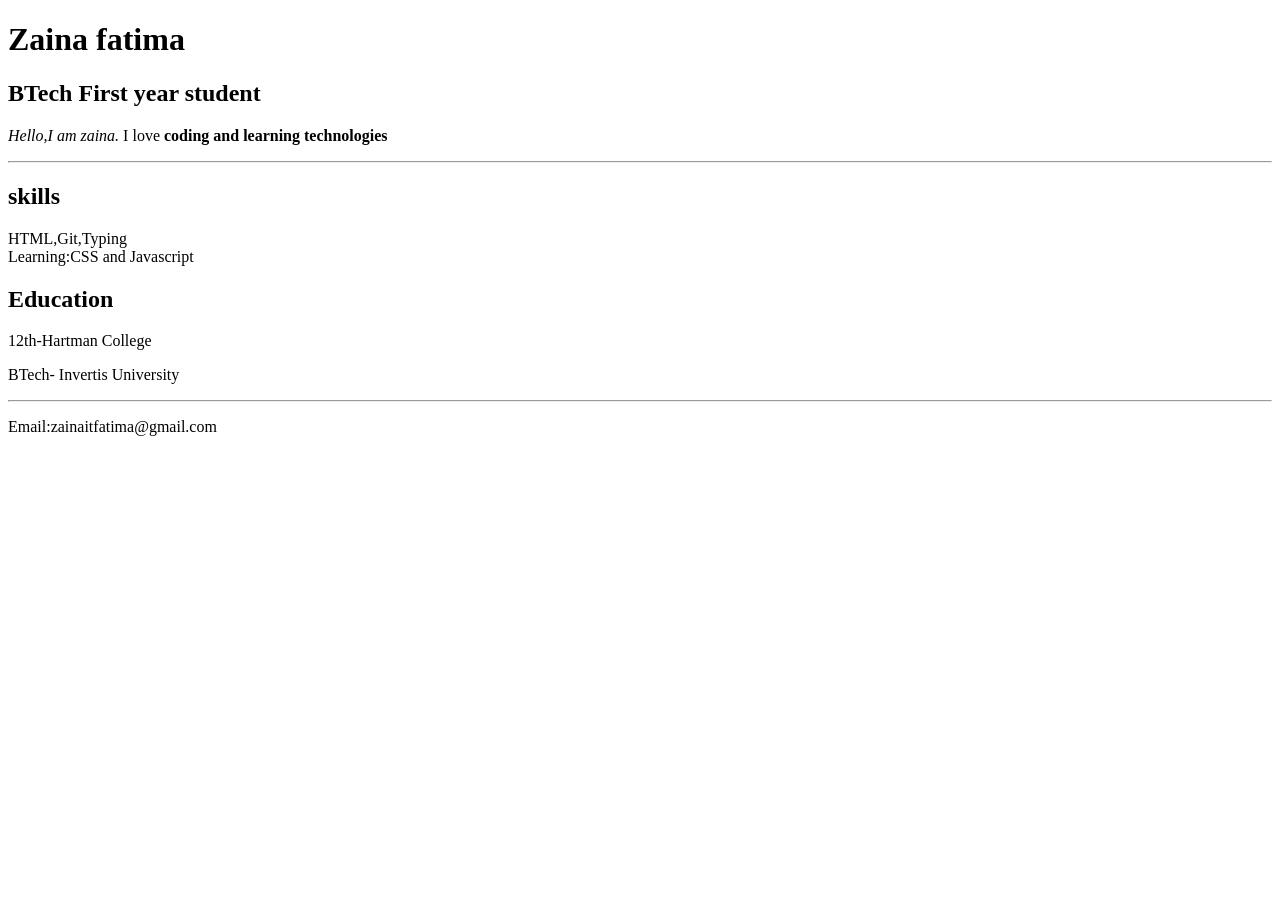
<file: Week2/index.html>
<!-- 2.1 basic html page: -->
 <!DOCTYPE html>
<html lang="en">
<head>
  <meta charset="UTF-8">
  <meta name="viewport" content="width=device-width, initial-scale=1.0">
  <title>My resume page</title>
</head>
<body>
  <!-- headings-->
    <h1>
Zaina fatima</h1>
<!--Introduction -->
<h2>
  BTech First year student
</h2>
<!-- 2.2: paragraph with strong and em-->
<p><em>Hello,I am zaina.</em> I love <strong>coding and learning technologies</strong></p>
<hr>
<!-- 2.3: div with id and class-->
<div id="skills" class="section">
  <h2>skills</h2>
  <p>HTML,Git,Typing
  <br>
  Learning:CSS and Javascript
</p>
</div>
<div id="Education" class="section">
  <h2>Education</h2>
  <p>12th-Hartman College</p>
  <p>BTech- Invertis University</p>
  <hr>
</div>
<p>Email:zainaitfatima@gmail.com</p>
<!--2.5: indentation checked and comments added-->
</body>
</html>
</file>
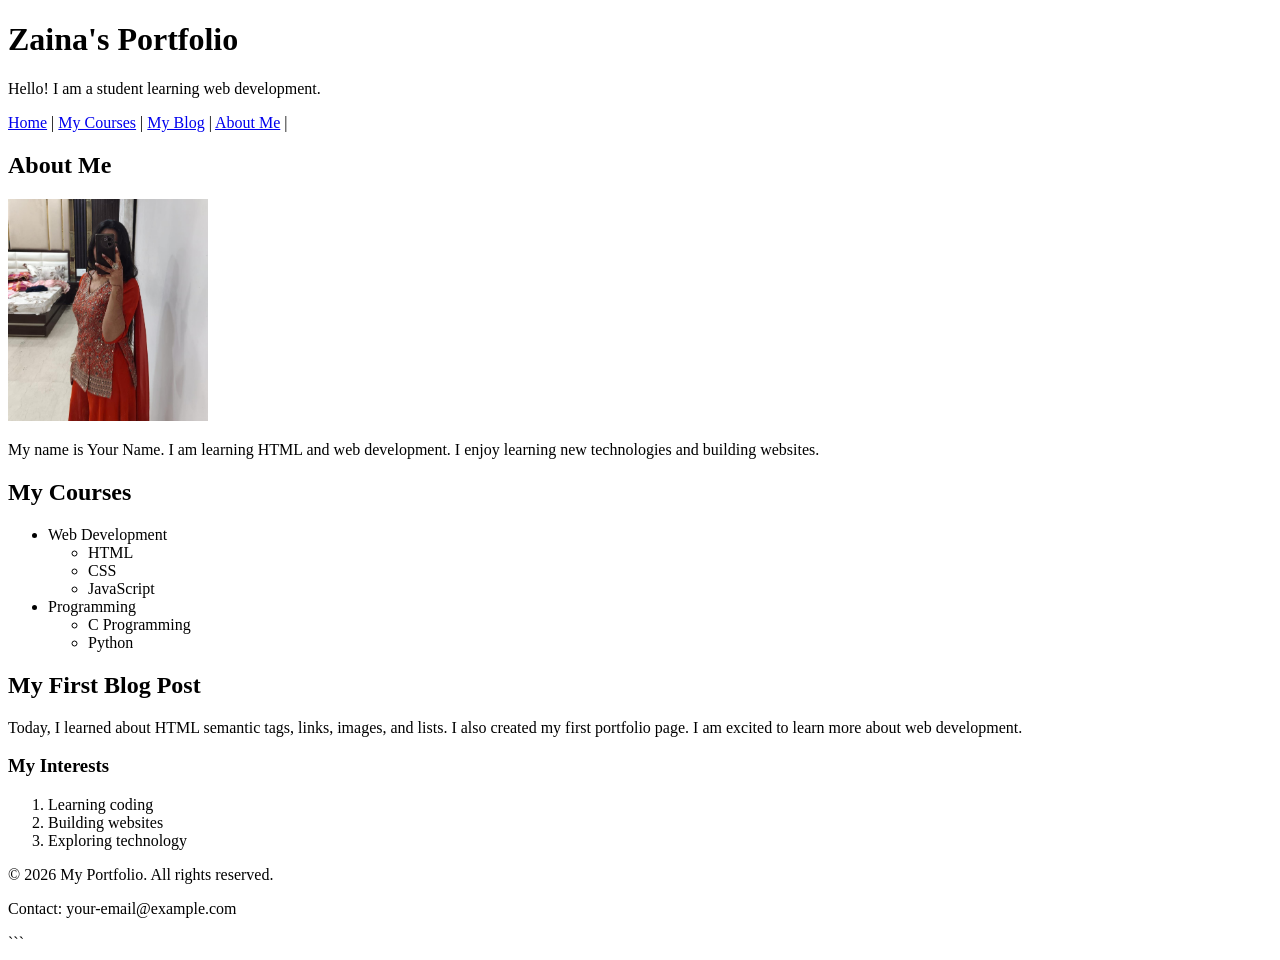
<file: Week3/index.html>
<!DOCTYPE html>
<html lang="en">
<head>
    <meta charset="UTF-8">
    <meta name="viewport" content="width=device-width, initial-scale=1.0">
    <title>My Portfolio</title>
</head>
<body>
<!-- Header -->
<header>
    <h1>Zaina's Portfolio</h1>
    <p>Hello! I am a student learning web development.</p>

    <!-- Navigation Menu -->
    <nav>
        <a href="#home">Home</a> |
        <a href="#courses">My Courses</a> |
        <a href="#blog">My Blog</a> |
        <a href="about.html">About Me</a> |
    
    </nav>
</header>

<!-- Main Content -->
<main>

    <!-- Home Section -->
    <section id="home">
        <h2>About Me</h2>

        <img src="myimg.jpeg" alt="My profile picture" width="200">

        <p>
            My name is Your Name. I am learning HTML and web development.
            I enjoy learning new technologies and building websites.
        </p>
    </section>

    <!-- Courses Section -->
    <section id="courses">
        <h2>My Courses</h2>

        <ul>
            <li>Web Development
                <ul>
                    <li>HTML</li>
                    <li>CSS</li>
                    <li>JavaScript</li>
                </ul>
            </li>

            <li>Programming
                <ul>
                    <li>C Programming</li>
                    <li>Python</li>
                </ul>
            </li>
        </ul>
    </section>

    <!-- Blog Post -->
    <section id="blog">
        <article>
            <h2>My First Blog Post</h2>
            

            <p>
                Today, I learned about HTML semantic tags, links,
                images, and lists. I also created my first portfolio page.
                I am excited to learn more about web development.
            </p>
        </article>
    </section>

    <!-- Aside Section -->
    <aside>
        <h3>My Interests</h3>
        <ol>
            <li>Learning coding</li>
            <li>Building websites</li>
            <li>Exploring technology</li>
        </ol>
    </aside>

</main>

<!-- Footer -->
<footer>
    <p>&copy; 2026 My Portfolio. All rights reserved.</p>
    <p>Contact: your-email@example.com</p>
</footer>
```

</body>
</html>
</file>
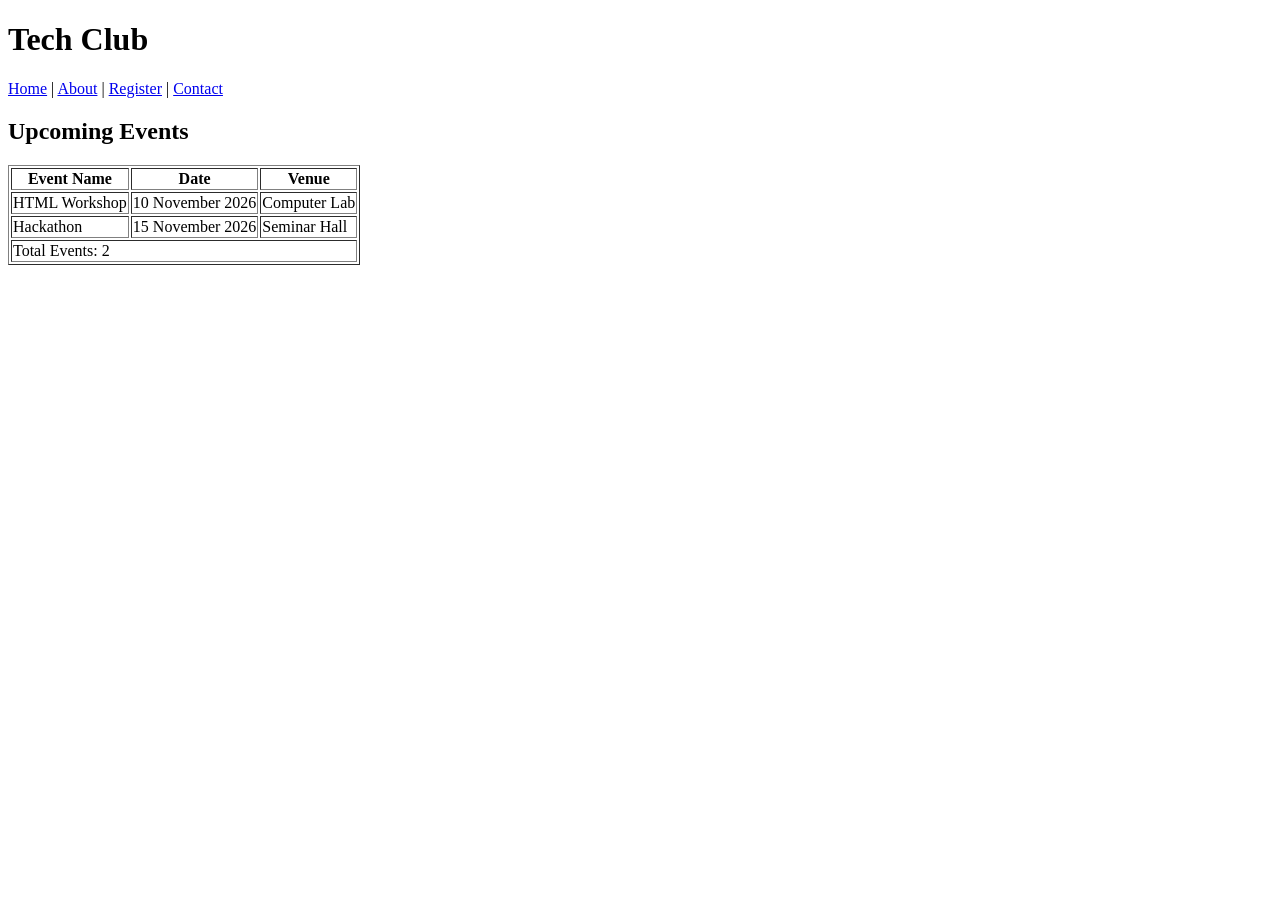
<file: Week4/index.html>
<!DOCTYPE html>
<html lang="en">
<head>
    <meta charset="UTF-8">
    <meta name="viewport" content="width=device-width, initial-scale=1.0">
    <meta name="description" content="Welcome to our Tech Club">
    <title>Tech Club - Home</title>

</head>
<body>
<header>
    <h1>Tech Club</h1>
    
<!--task 4.3: make a event table-->
    <nav>
        <a href="index.html">Home</a> |
        <a href="about.html">About</a> |
        <a href="register.html">Register</a> |
        <a href="contact.html">Contact</a>
    </nav>
</header>

<main>

    <section>
        <h2>Upcoming Events</h2>

        <table border="1">
            <thead>
                <tr>
                    <th>Event Name</th>
                    <th>Date</th>
                    <th>Venue</th>
                </tr>
            </thead>

            <tbody>
                <tr>
                    <td>HTML Workshop</td>
                    <td>10 November 2026</td>
                    <td>Computer Lab</td>
                </tr>
                <tr>
                    <td>Hackathon</td>
                    <td>15 November 2026</td>
                     <td>Seminar Hall</td>
                </tr>
                
                    

            <tfoot>
                <tr>
                    <td colspan="3">Total Events: 2</td>
                </tr>
            </tfoot>
        </table>
    </section>
</main>
</body>
</html>
</file>
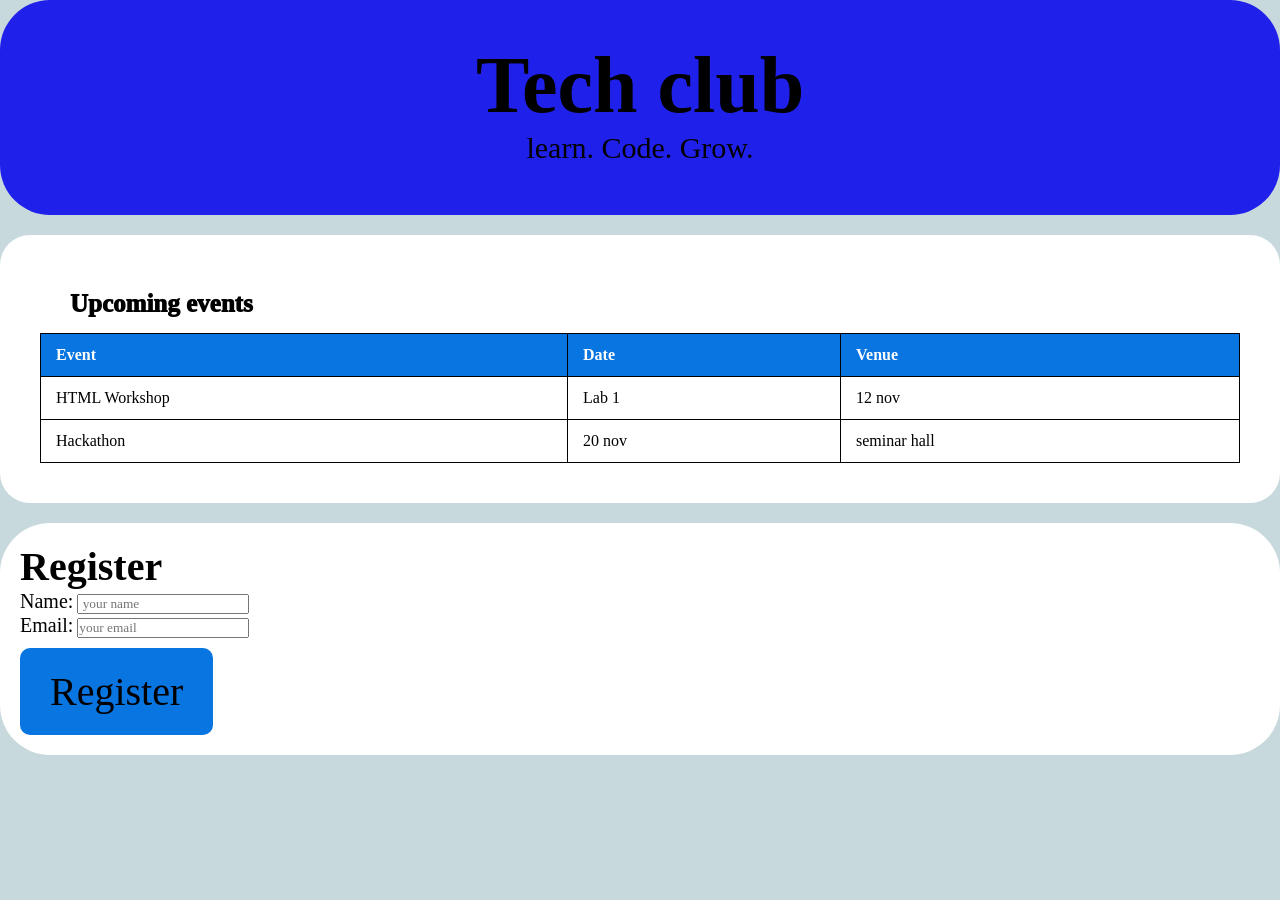
<file: Week5/index.html>
<!DOCTYPE html>
<html lang="en">
<head>
    <meta charset="UTF-8">
    <meta name="viewport" content="width=device-width, initial-scale=1.0">

    <title>Club Event Registration</title>

    <!-- External CSS -->
    <link rel="stylesheet" href="style.css">
</head>
<body>
<main>
    <header id="hero">
        <h1>Tech club</h1>
        <p>learn. Code. Grow.</p>
        
    </header>

        <div class="card">
            <h2>Upcoming events</h2>
            <table>
                <thead>
                    <tr>
                        <th>Event</th>
                        <th>Date</th>
                        <th>Venue</th>
                    </tr>
                </thead>
                <tbody>
                        
                    <tr>
                    <td>HTML Workshop</td>
                    <td>Lab 1</td>
                    <td>12 nov</td>
                    </tr>

                     <tr>
                    <td> Hackathon</td>
                    <td>20 nov</td>
                    <td>seminar hall</td>
                    </tr>
                </tbody>
            </table>
        </div>
        <div class="hero">
<h1>Register</h1>
<form>
<label for="Name">Name:</label>
<input type="text" placeholder=" your name">
<br>
<label for="Email">Email:</label>
<input type="email" placeholder="your email">
</form>

<button type="submit">Register</button>
    </div>
    
    </main>

    

</body>
</html>
</file>
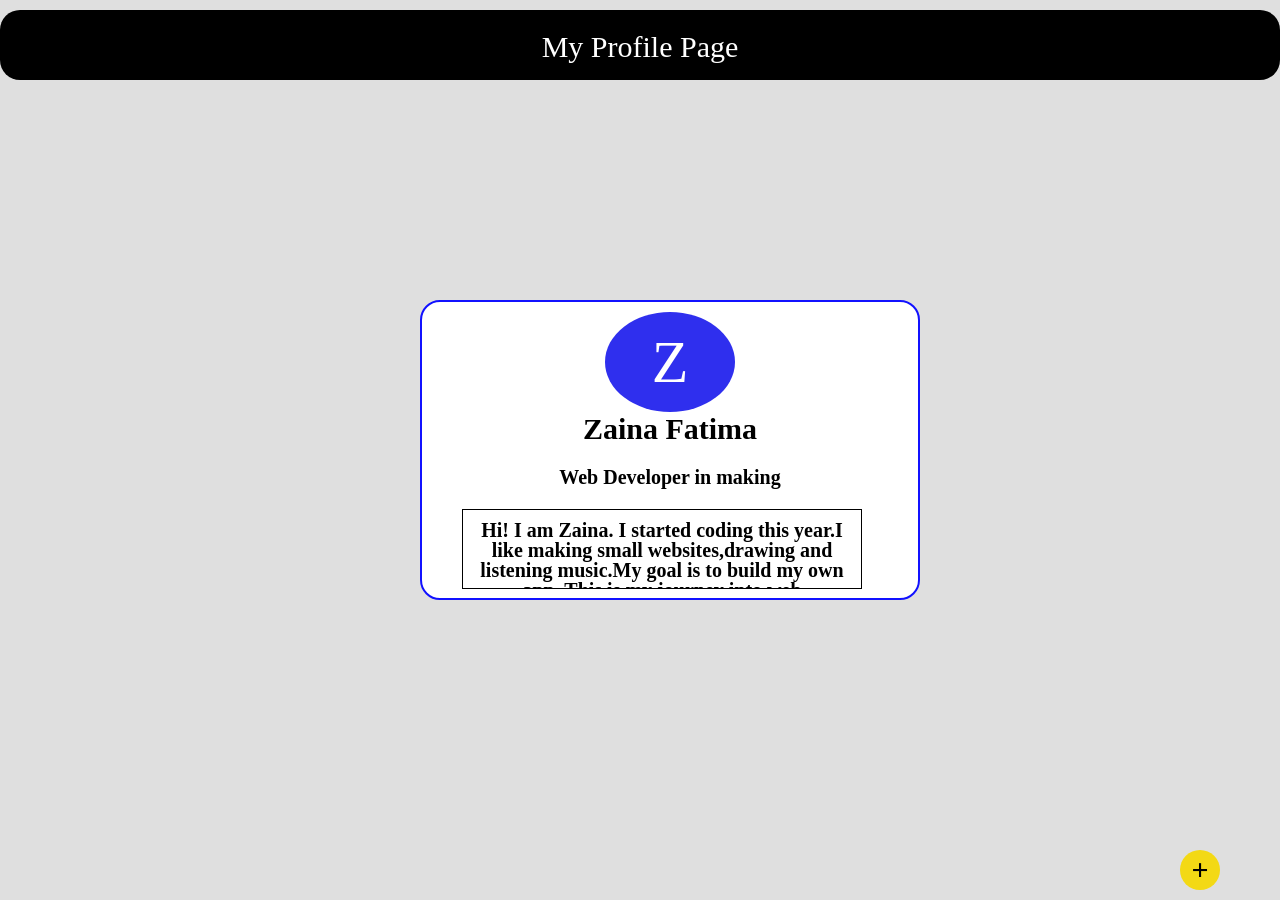
<file: Week6/index.html>
<!DOCTYPE html>
<html lang="en">
<head>
    <meta charset="UTF-8">
    <meta name="viewport" content="width=device-width, initial-scale=1.0">
    <title>Document</title>
    <link rel="stylesheet" href="style.css">
</head>
<body>
    <main>
<div class="hero">
    <h1>My Profile Page</h1>
</div>
<div class="box">
<div class="card">
<h2>Z</h2>

<p>Zaina Fatima</p>
<h1>Web Developer in making</h1>

<div class="bio">
    <h1>Hi! I am Zaina. I started coding this year.I like making small websites,drawing and listening music.My goal is to build my own app. This is my journey into web development  </h1>
</div>
</div>
</div>
<button class="yellow">+</button>
</main>  
</body>
</html>
</file>
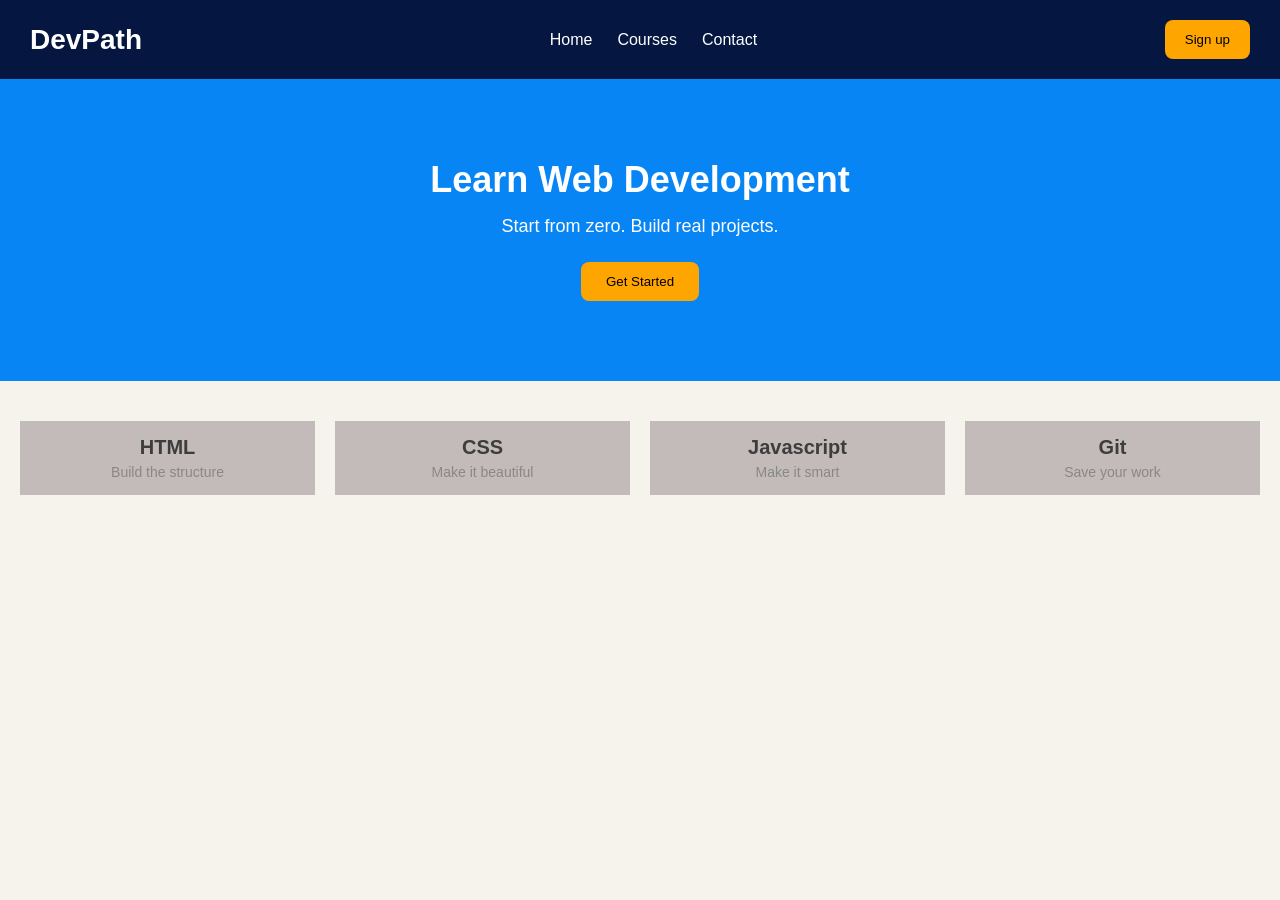
<file: Week7/index.html>
<!DOCTYPE html>
<html lang="en">
<head>
    <meta charset="UTF-8">
    <meta name="viewport" content="width=device-width, initial-scale=1.0">
    <title>DevPath - Learn Web Development</title>
    <link rel="stylesheet" href="style.css">
</head>
<body>

    <nav class="navbar">
        <h2 class="logo">DevPath</h2>

        <div class="nav-links">
            <a href="#">Home</a>
            <a href="#">Courses</a>
            <a href="#">Contact</a>
        </div>

        <button class="signup">Sign up</button>
    </nav>

    <section class="banner">
        <h1>Learn Web Development</h1>
        <p>Start from zero. Build real projects.</p>
        <button>Get Started</button>
    </section>
<section class="cards">
        <div class="card">
            <h3>HTML</h3>
            <p>Build the structure</p>
        </div>

        <div class="card">
            <h3>CSS</h3>
            <p>Make it beautiful</p>
        </div>

        <div class="card">
            <h3>Javascript</h3>
            <p>Make it smart</p>
        </div>

        <div class="card">
            <h3>Git</h3>
            <p>Save your work</p>
        </div>
    </section>
    

</body>
</html>
</file>
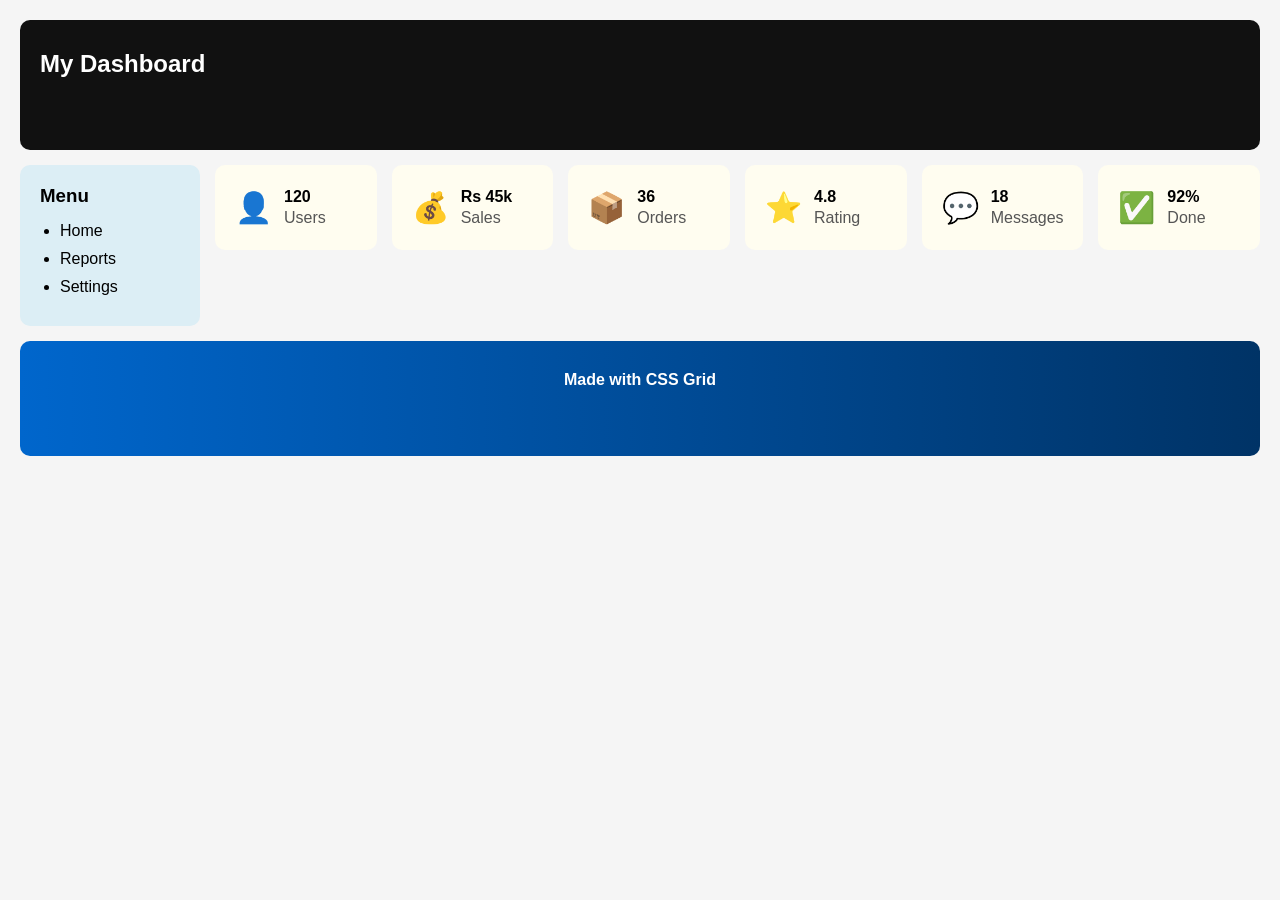
<file: Week8/index.html>
<!DOCTYPE html>
<html lang="en">
<head>
    <meta charset="UTF-8">
    <meta name="viewport" content="width=device-width, initial-scale=1.0">
    <title>Dashboard</title>
    <link rel="stylesheet" href="style.css">
</head>
<body>

    <div class="dashboard">

        <!-- Header -->
        <header class="header">
            <h2>My Dashboard</h2>
        </header>

        <!-- Sidebar -->
        <aside class="sidebar">
            <h3>Menu</h3>
            <ul>
                <li>Home</li>
                <li>Reports</li>
                <li>Settings</li>
            </ul>
        </aside>

        <!-- Main Content -->
        <main class="main">

            <div class="card">
                <span>👤</span>
                <div>
                    <strong>120</strong>
                    <p>Users</p>
                </div>
            </div>

            <div class="card">
                <span>💰</span>
                <div>
                    <strong>Rs 45k</strong>
                    <p>Sales</p>
                </div>
            </div>

            <div class="card">
                <span>📦</span>
                <div>
                    <strong>36</strong>
                    <p>Orders</p>
                </div>
            </div>

            <div class="card">
                <span>⭐</span>
                <div>
                    <strong>4.8</strong>
                    <p>Rating</p>
                </div>
            </div>

            <div class="card">
                <span>💬</span>
                <div>
                    <strong>18</strong>
                    <p>Messages</p>
                </div>
            </div>

            <div class="card">
                <span>✅</span>
                <div>
                    <strong>92%</strong>
                    <p>Done</p>
                </div>
            </div>

        </main>

        <!-- Footer -->
        <footer class="footer">
            <h4>Made with CSS Grid</h4>
        </footer>

    </div>

</body>
</html>
</file>
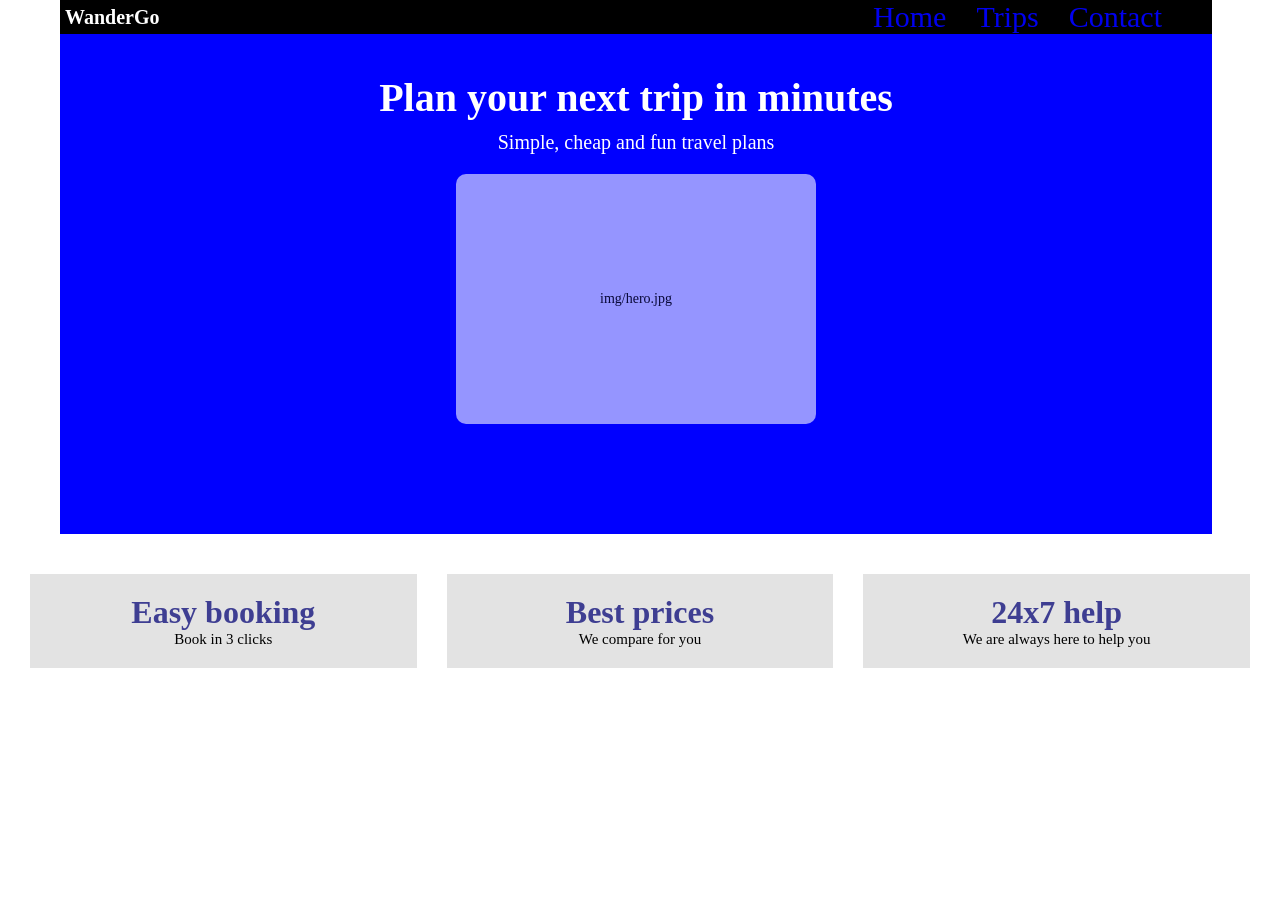
<file: Week9/index.html>
<!DOCTYPE html>
<html lang="en">
<head>
    <meta charset="UTF-8">
    <meta name="viewport" content="width=device-width, initial-scale=1.0">
    <title>Document</title>
     <link rel="stylesheet" href="style.css">
</head>
<body>
<div class="top">
<h1>WanderGo</h1>
<nav class="link">
<a href="Home">Home</a>
<a href="Trips">Trips</a>
<a href="Contact">Contact</a>
</nav>

</div>
<div class="main">
    <h2>Plan your next trip in minutes</h2>
    <p>Simple, cheap and fun travel plans</p>
    <div class="image">
       img/hero.jpg
    </div>
</div>
<div class="content">
<div class="box">
    <h1>Easy booking</h1>
    <p>Book in 3 clicks</p>
</div>
<div class="box">
    <h1>Best prices</h1>
    <p>We compare for you</p>
</div>
<div class="box">
    <h1>24x7 help</h1>
    <p>We are always here to help you</p>
</div>

</div>
    
</body>
</html>
</file>
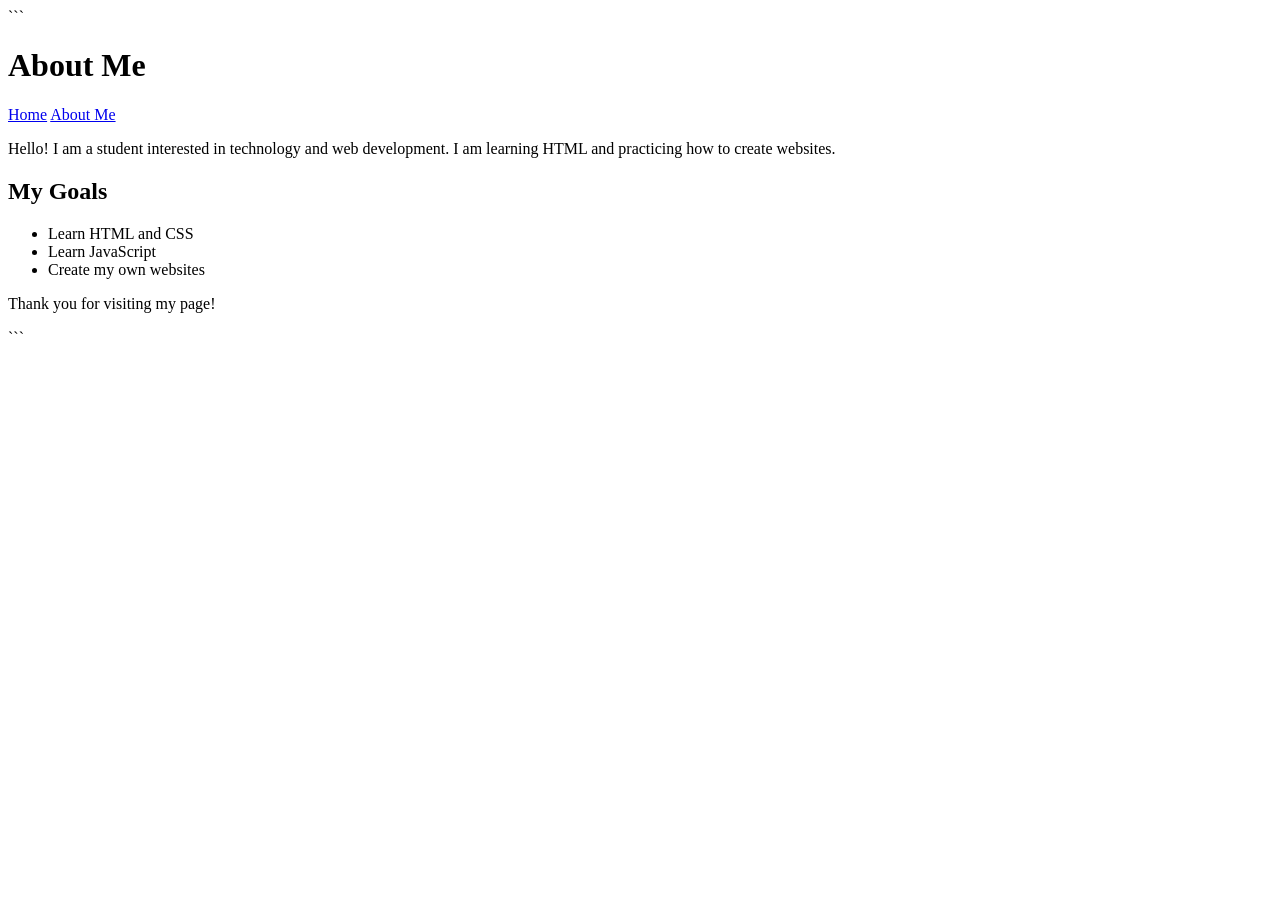
<file: Week3/about.html>
<!DOCTYPE html>

<html lang="en">
<head>
    <meta charset="UTF-8">
    <meta name="viewport" content="width=device-width, initial-scale=1.0">
    <title>About Me</title>
</head>
<body>

```
<header>
    <h1>About Me</h1>

    <nav>
        <a href="index.html">Home</a> 
        <a href="about.html">About Me</a>
    </nav>
</header>

<main>
    <section>
        

        <p>
            Hello! I am a student interested in technology and web development.
            I am learning HTML and practicing how to create websites.
        </p>
    </section>

    <section>
        <h2>My Goals</h2>

        <ul>
            <li>Learn HTML and CSS</li>
            <li>Learn JavaScript</li>
            <li>Create my own websites</li>
        </ul>
    </section>
</main>

<footer>
    <p>Thank you for visiting my page!</p>
</footer>
```

</body>
</html>
</file>
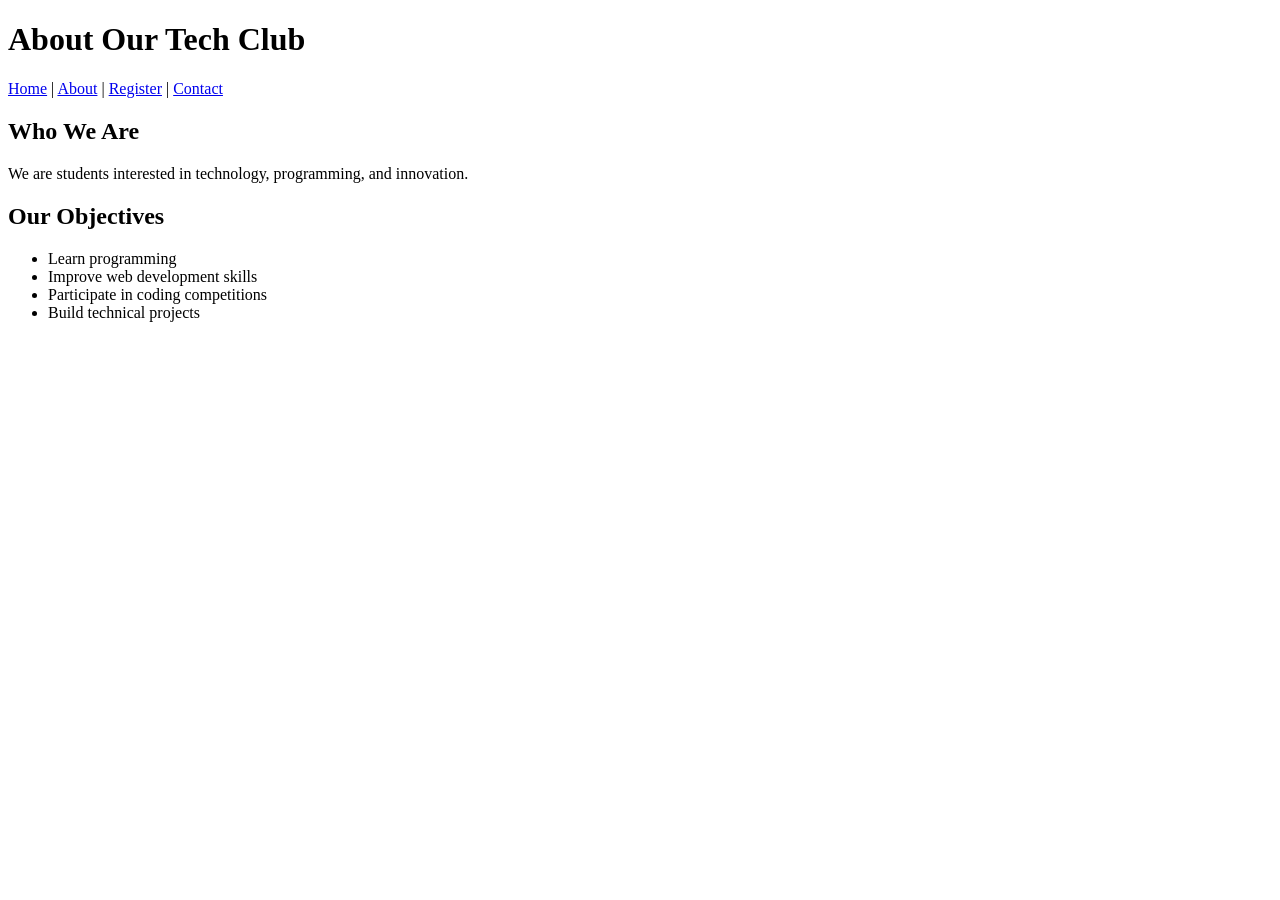
<file: Week4/about.html>
<!DOCTYPE html>
<html lang="en">
<head>
    <meta charset="UTF-8">
    <meta name="viewport" content="width=device-width, initial-scale=1.0">
    <h1>About Our Tech Club</h1>

    <nav>
        <a href="index.html" >Home</a> |
        <a href="about.html">About</a> |
        <a href="register.html">Register</a> |
        <a href="contact.html">Contact</a>
    </nav>
</header>

<main>
    <section>
        <h2>Who We Are</h2>
        <p>We are students interested in technology, programming, and innovation.</p>
    </section>

    <section>
        <h2>Our Objectives</h2>
        <ul>
            <li>Learn programming</li>
            <li>Improve web development skills</li>
            <li>Participate in coding competitions</li>
            <li>Build technical projects</li>
        </ul>
    </section>
</main>
    
</body>
</html>
</file>
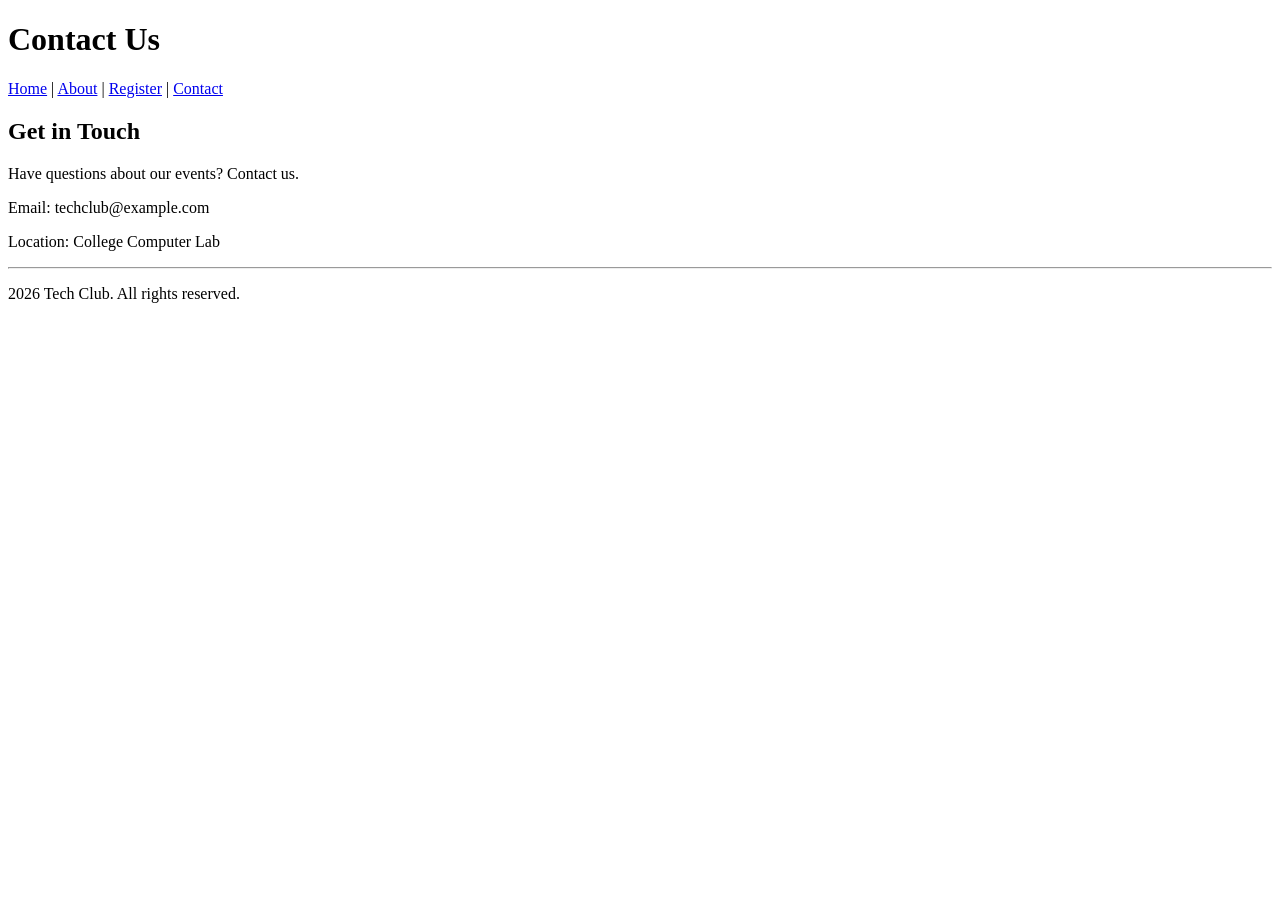
<file: Week4/contact.html>
<!DOCTYPE html>
<html lang="en">
<head>
    <meta charset="UTF-8">
    <meta name="viewport" content="width=device-width, initial-scale=1.0">
    <meta name="description" content="Contact our Tech Club">
    <title>Tech Club - Contact</title>
    <link rel="icon" href="favicon.png" type="image/png">
</head>
<body>
<header>
    <h1>Contact Us</h1>

    <nav>
        <a href="index.html">Home</a> |
        <a href="about.html">About</a> |
        <a href="register.html">Register</a> |
        <a href="contact.html">Contact</a>
    </nav>
</header>

<main>
    <section>
        <h2>Get in Touch</h2>
        <p>Have questions about our events? Contact us.</p>
        <p>Email: techclub@example.com</p>
        <p>Location: College Computer Lab</p>
    </section>
</main>
<hr>
<footer>
    <p>2026 Tech Club. All rights reserved.</p>
</footer>

</body>
</html>
</file>
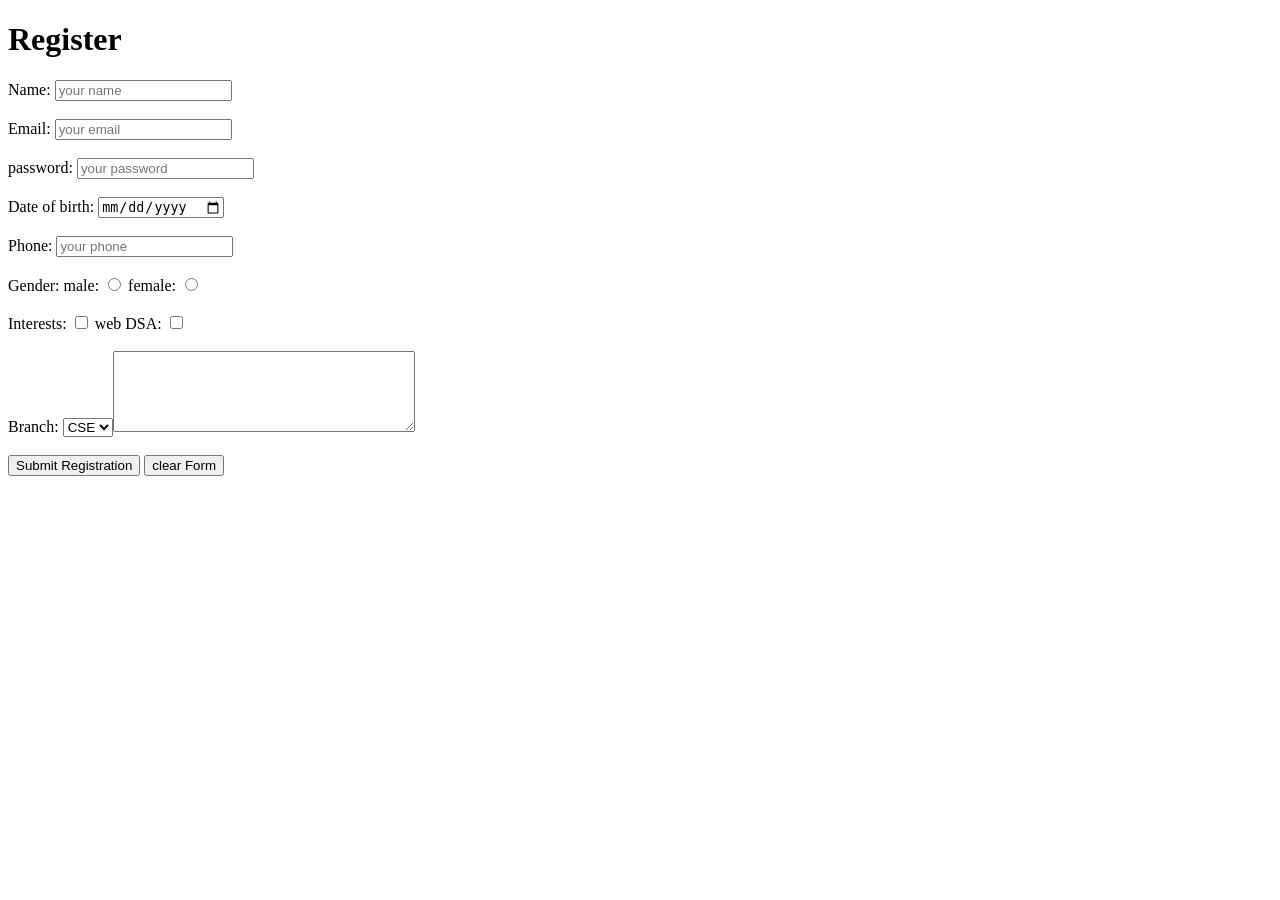
<file: Week4/register.html>
<!DOCTYPE html>
<html lang="en">
<head>
    <meta charset="UTF-8">
    <meta name="viewport" content="width=device-width, initial-scale=1.0">
    <title>registration form</title>
</head>
<body>
    <h1>Register</h1>
    <form>
<label for="Name">Name:</label>
<input type="text" id="name" placeholder="your name">
<br><br>
<label for="Email">Email:</label>
<input type="email" id="email" placeholder="your email">
<br><br>
<label for="password">password:</label>
<input type="password" id="password" placeholder="your password">
<br><br>
<label for="Date of birth">Date of birth:</label>
<input type="date" id="Date of birth" placeholder="your birthdate">
<br><br>
<label for="phone">Phone:</label>
<input type="tel" id="phone" placeholder="your phone">
<br><br>
<label for="gender">Gender:</label>
<label for="male">male:</label>
<input type="radio" id="male" >
<label for="female">female:</label>
<input type="radio" id="female">
<br><br>
<label for="Interests">Interests:</label>
<input type="checkbox" id="web">
<label for="web">web</label>
<label for="DSA">DSA:</label>
<input type="checkbox" id="DSA">
<br><br>
<label for="branch">Branch:</label>
<select id="event" name="event">
     <option value="">CSE</option>
<br><br>
<label for="message">Why do you want to join?</label> 
<br><br>
<textarea id="message" name="message" rows="5" cols="35"></textarea> 
<br><br>
 <button type="submit">Submit Registration</button>
  <button type="reset">clear Form</button>

    </form>
</body>
</html>
</file>
<file: Week5/style.css>
*{
    margin:0;
    padding: 0;
    box-sizing: border-box;
     font-family: gilroy;

}
html,body{
    height: 100%;
    width: 100%;
}
main{
height: 100%;
    width: 100%;
        background-color:rgb(199, 217, 220);
    
}
header{
    background-color:rgb(32, 32, 235) ;
    font-size: 40px;
    text-align: center;
    padding-top: 40px;
     border-radius: 50px;
     padding-bottom: 50px;
}
header p{
    font-size:30px;
}

.card table {
    width: 100%;
    border-collapse: collapse;
    margin-top: 15px;
    border:none;
}

.card th, .card td {
    border: 1px solid black;
    padding: 12px 15px;
    text-align: left;

}

.card th {
    background-color: #0875e1;
    color: white;
}


.card{
    background-color: white;
    border-radius:30px ;
    margin-top: 20px;
    padding: 40px;
}
.card h2{
    font-size: 25px;
    margin-top: 5px;
    margin-left: 10px;
    padding-left: 20px;
    padding-top: 10px;
    font-weight: 1000;
}
div{
    background-color: white;
    margin-top: 20px;
    border-radius: 50px;
    padding-top: 20px;
    padding-left: 10px;
    padding: 20px;
}
.hero h1{
    font-size: 40px;
    
}
.hero form{
    margin: 0;
    padding: 0;
}
.hero label{
    font-size: 20px;
}
.hero button{
    background-color: #0875e1;
    font-size: 40px;
    padding: 20px 30px;
    border:none;
     border-radius:10px ;
     margin-top: 10px;
     cursor: pointer;                  
}
</file>
<file: Week6/style.css>
*{
    margin:0;
    padding: 0;
    box-sizing: border-box;
    font-family: gilroy;

}
body{
    background-color: rgb(223, 223, 223);
    width: 100%;
    height: 100%;
}
.hero h1{
    margin-top: 10px;
    background-color: black;
    color: white;
    font-size: 30px;
    font-weight: 250;
    text-align: center;
    height: 70px;
    padding-top: 20px;
    border-radius: 20px;

}
.box{
    margin: 300px;
    width: 500px;
    box-sizing: border-box;
    border: 2px solid rgb(17, 17, 255);
    height: 300px;
    position: absolute;
    top: 50%;text-align: center;
    background-color: white;
    
    left: 50%;
    transform: translate(-50%, -50%);
    border-radius: 20px;
    margin-top: 0px;
    margin-left: 30px;
}
.card h2{
border-radius: 100%;
background-color: rgb(47, 47, 238);
color: white;
font-size:60px ;
font-weight: 400;
width:130px;
height: 100px;
display: flex;
justify-content: center;
align-items: center;
margin-left: auto;
margin-right: auto;
margin-top: 10px;
}
.card p{
    font-size: 30px;
    color: black;
    font-weight: bolder;
    text-align: center;
}
.card h1{
    font-size: 20px;
    color: black;
    font-weight: 800px;
    text-align: center;
    padding-top: 20px;
}

.bio {
    width: 400px;
    height: 80px;
    overflow-y: auto;
    overflow-x: hidden;
    text-align: left;
    font-size: 10px;
    line-height: 1;
    padding: 5px;
    box-sizing: border-box;
    border: 1px solid black;
    border: 50%;
    margin-top: 20px;
    margin-left:40px ;
}
.bio h1{
    font-size: 20px;
    line-height: 1;
    font-weight: 400px;
    margin: 0;
    padding-top: 5px;
}
.yellow{
    background-color:rgb(243, 217, 21) ;
    position: fixed;
    bottom: 10px;
    right: 60px;
    font-size: 30px;
    width: 40px;
    height: 40px;
    border-radius: 100%;
    border: none;
    font-weight: 600;
    
}
</file>
<file: Week7/style.css>
*{
    margin: 0;
    padding: 0;
    box-sizing: border-box;
}

body {
    font-family: Arial, sans-serif;
    background-color: #f5f3eb;
}
.navbar {
    display: flex;
    justify-content: space-between;
    align-items: center;
    background-color: #051741;
    color: white;
    padding: 20px 30px;
}

.logo {
    font-size: 28px;
}

.nav-links {
    display: flex;
    gap: 25px;
}

.nav-links a {
    color: white;
    text-decoration: none;
    font-size: 16px;
}

.signup {
    background-color: orange;
    border: none;
    padding: 12px 20px;
    border-radius: 8px;
    cursor: pointer;
}
.banner {
    background-color: #0785f5;
    color: white;
    display: flex;
    flex-direction: column;
    justify-content: center;
    align-items: center;
    text-align: center;
    padding: 80px 20px;
}

.banner h1 {
    font-size: 36px;
    margin-bottom: 15px;
}

.banner p {
    font-size: 18px;
    margin-bottom: 25px;
}

.banner button {
    background-color: orange;
    border: none;
    padding: 12px 25px;
    border-radius: 8px;
    cursor: pointer;
}

.cards {
    display: flex;
    justify-content: space-around;
    align-items: center;
    flex-wrap: wrap;
    gap: 20px;
    padding: 40px 20px;
}

.card {
    text-align: center;
    padding: 15px;
    flex: 1 1 180px;
     background-color: #c3baba;
}

.card h3 {
    font-size: 20px;
    color: #3d3d3d;
    margin-bottom: 5px;
 
}
.card p {
    color: #888;
    font-size: 14px;
    }
@media (max-width: 600px) {
    .navbar {
        flex-wrap: wrap;
        gap: 15px;
    }

    .nav-links {
        gap: 12px;
    }

    .banner h1 {
        font-size: 28px;
    }

    .cards {
        flex-direction: column;
    }
}
</file>
<file: Week8/style.css>
* {
    margin: 0;
    padding: 0;
    box-sizing: border-box;
}

body {
    font-family: Arial, sans-serif;
    background-color: #f5f5f5;
    padding: 20px;
}

/* Main Dashboard Grid */
.dashboard {
    display: grid;
    grid-template-columns: 180px 1fr;
    grid-template-areas:
        "head head"
        "side main"
        "foot foot";
    gap: 15px;
}

/* Header */
.header {
    grid-area: head;
    background-color: #111;
    color: white;
    padding: 30px 20px;
    border-radius: 10px;
    min-height: 130px;
}

/* Sidebar */
.sidebar {
    grid-area: side;
    background-color: #dceef5;
    padding: 20px;
    border-radius: 10px;
}

.sidebar h3 {
    margin-bottom: 15px;
}

.sidebar ul {
    padding-left: 20px;
}

.sidebar li {
    margin-bottom: 10px;
}

/* Main Content */
.main {
    grid-area: main;
    display: grid;
    grid-template-columns: repeat(auto-fit, minmax(150px, 1fr));
    gap: 15px;
    align-content: start;
}

/* Cards */
.card {
    background-color: #fffdf0;
    padding: 20px;
    border-radius: 10px;
    display: flex;
    align-items: center;
    gap: 12px;
    min-height: 85px;
}

.card span {
    font-size: 30px;
}

.card strong {
    font-size: 16px;
}

.card p {
    color: #555;
    margin-top: 3px;
}

/* Footer */
.footer {
    grid-area: foot;
    background: linear-gradient(to right, #0066cc, #003366);
    color: white;
    text-align: center;
    padding: 30px;
    border-radius: 10px;
    min-height: 115px;
}

/* Responsive Design */
@media (max-width: 600px) {
    .dashboard {
        grid-template-columns: 1fr;
        grid-template-areas:
            "head"
            "side"
            "main"
            "foot";
    }

    .main {
        grid-template-columns: repeat(auto-fit, minmax(130px, 1fr));
    }
}
</file>
<file: Week9/style.css>
* {
    margin: 0;
    padding: 0;
    box-sizing: border-box;
}
.top {
    margin-left: 60px;
    width: 90%;
    background-color: black;
    display: flex;
    align-items: center;
    justify-content: space-between;
}


.top h1{
    color: white;
    font-size: 20px;
    font-weight: 600;
    padding-top: 5px;
    padding-left: 5px;
    padding-bottom: 5px;

}
nav.link{
    display: flex;
    align-items: center;
    justify-content:space-between;
    gap: 30px;
    padding-right: 50px;
}
nav.link a{
    font-size: 30px;
    text-decoration: none;
}
.main{
    margin-left: 60px;
    background-color:blue;
    width: 90%;
    height: 500px;
    text-align: center;

}
.main h2{
    padding-top: 40px;
    color: white;
    font-size: 40px;
    font-weight: 700;
    text-align: center;
}
.main p{
    color: white;
    font-size: 20px;
    font-weight: 500;
    text-align: center;
    padding-top: 10px;
}
.image {
    background-color: rgb(149, 149, 255);
    width: 80%;
    max-width: 360px;
    height: 250px;
    border-radius: 10px;

    margin: 20px auto;

    display: flex;
    justify-content: center;
    align-items: center;

    text-align: center;
    color: rgb(8, 8, 56);
    font-size: 14px;
}

.content{
display: grid;
grid-template-columns:repeat(3,1fr) ;
gap: 30px;
padding: 40px 30px;
text-align: center;
}
.box{
    background-color: rgb(227, 227, 227);
padding: 20px;
}
.box h1{
    color: rgb(62, 62, 146);
}
.box p{
    color:black;
    font-size: 15px;
    font-weight: 300;
}
@media(max-width:756px){
    .content{
        grid-template-columns:1fr ;
    }
}
@media (min-width: 768px) and (max-width: 1023px) {
    .content {
        grid-template-columns: repeat(2, 1fr);
    }
}
</file>
